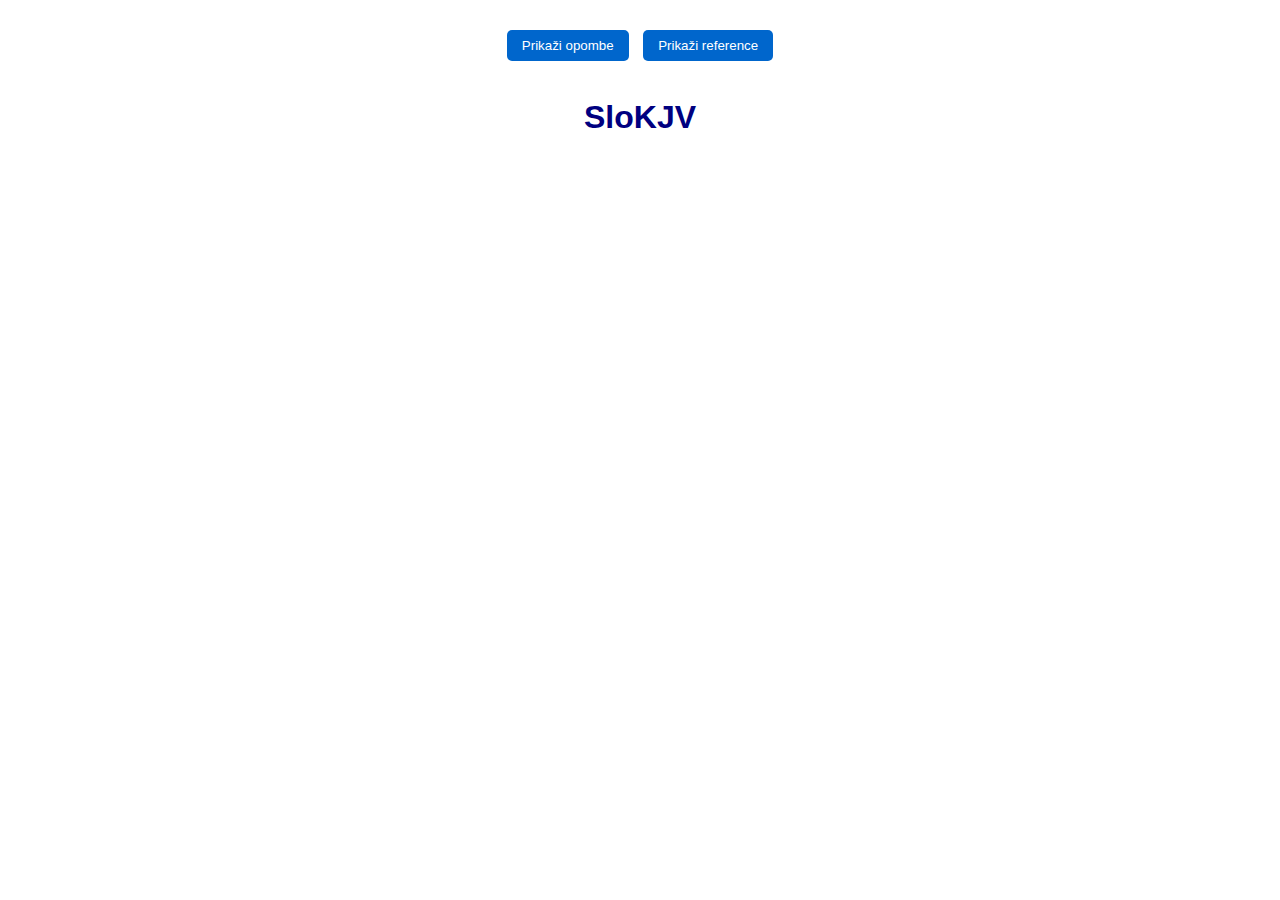
<file: index.html>
<!DOCTYPE html>
<html lang="sl">
  <head>
    <meta charset="UTF-8">
    <title>SloKJV</title>
    <style>
      body { font-family: Arial, sans-serif; line-height: 1.6; margin: 20px; }
      h1 { color: navy; text-align: center; }
      h2 { font-size: 1.4em; margin-top: 30px; color: #333; }
      h3 { font-size: 1.2em; font-style: italic; margin: 10px 0; color: #555; }
      h4 { font-size: 1.1em; font-weight: bold; margin: 15px 0; color: #444; }
      p { margin: 15px 0; text-align: justify; }
      sup { font-size: 0.8em; color: #555; vertical-align: super; }
      .note { font-size: 0.9em; color: #666; }
      .xref { font-size: 0.9em; color: #0066cc; }
      .quote-jesus { color: red; }
      .quote-other { font-style: italic; }
      i { font-style: italic; }
      b { font-weight: bold; }
      .small-caps { font-variant: small-caps; }
      .foreign { font-weight: bold; color: purple; }
      .study-container, .xref-container { position: relative; display: inline; }
      .study-ref { font-size: 0.8em; color: green; vertical-align: super; cursor: pointer; }
      .xref-ref { font-size: 0.8em; color: #666; vertical-align: sub; cursor: pointer; }
      .study-note { font-size: 0.9em; color: green; }
      .xref-note { font-size: 0.9em; color: #666; }
      .study-note.hidden, .xref-note.hidden { display: none; }
      .poetry { margin: 15px 0; }
      .poetry-line { margin-left: 20px; }
      .study-container:hover .study-note.hidden, .xref-container:hover .xref-note.hidden {
        display: inline-block;
        position: absolute;
        background-color: #f9f9f9;
        border: 1px solid #ccc;
        padding: 5px;
        z-index: 10;
        white-space: nowrap;
        top: -2em;
        left: 1em;
      }
      button { margin: 10px 5px; padding: 8px 15px; background-color: #0066cc; color: white; border: none; border-radius: 5px; cursor: pointer; }
      button:hover { background-color: #005bb5; }
      @media print {
        button { display: none; }
        .study-note.hidden, .xref-note.hidden { display: inline-block; }
      }
    </style>
    <script>
      function toggleStudyNotes() {
        const notes = document.querySelectorAll('.study-note');
        const button = document.getElementById('toggle-study');
        notes.forEach(note => note.classList.toggle('hidden'));
        button.textContent = button.textContent === 'Prikaži opombe' ? 'Skrij opombe' : 'Prikaži opombe';
      }
      function toggleXrefs() {
        const xrefs = document.querySelectorAll('.xref-note');
        const button = document.getElementById('toggle-xrefs');
        xrefs.forEach(xref => xref.classList.toggle('hidden'));
        button.textContent = button.textContent === 'Prikaži reference' ? 'Skrij reference' : 'Prikaži reference';
      }
      window.onload = function() {
        document.querySelectorAll('.study-note, .xref-note').forEach(note => note.classList.add('hidden'));
      };
    </script>
  </head>
  <body>
    <div style="text-align: center;">
      <button id="toggle-study" onclick="toggleStudyNotes()">Prikaži opombe</button>
      <button id="toggle-xrefs" onclick="toggleXrefs()">Prikaži reference</button>
    </div>
    <h1>SloKJV</h1>
  </body>
</html>
</file>
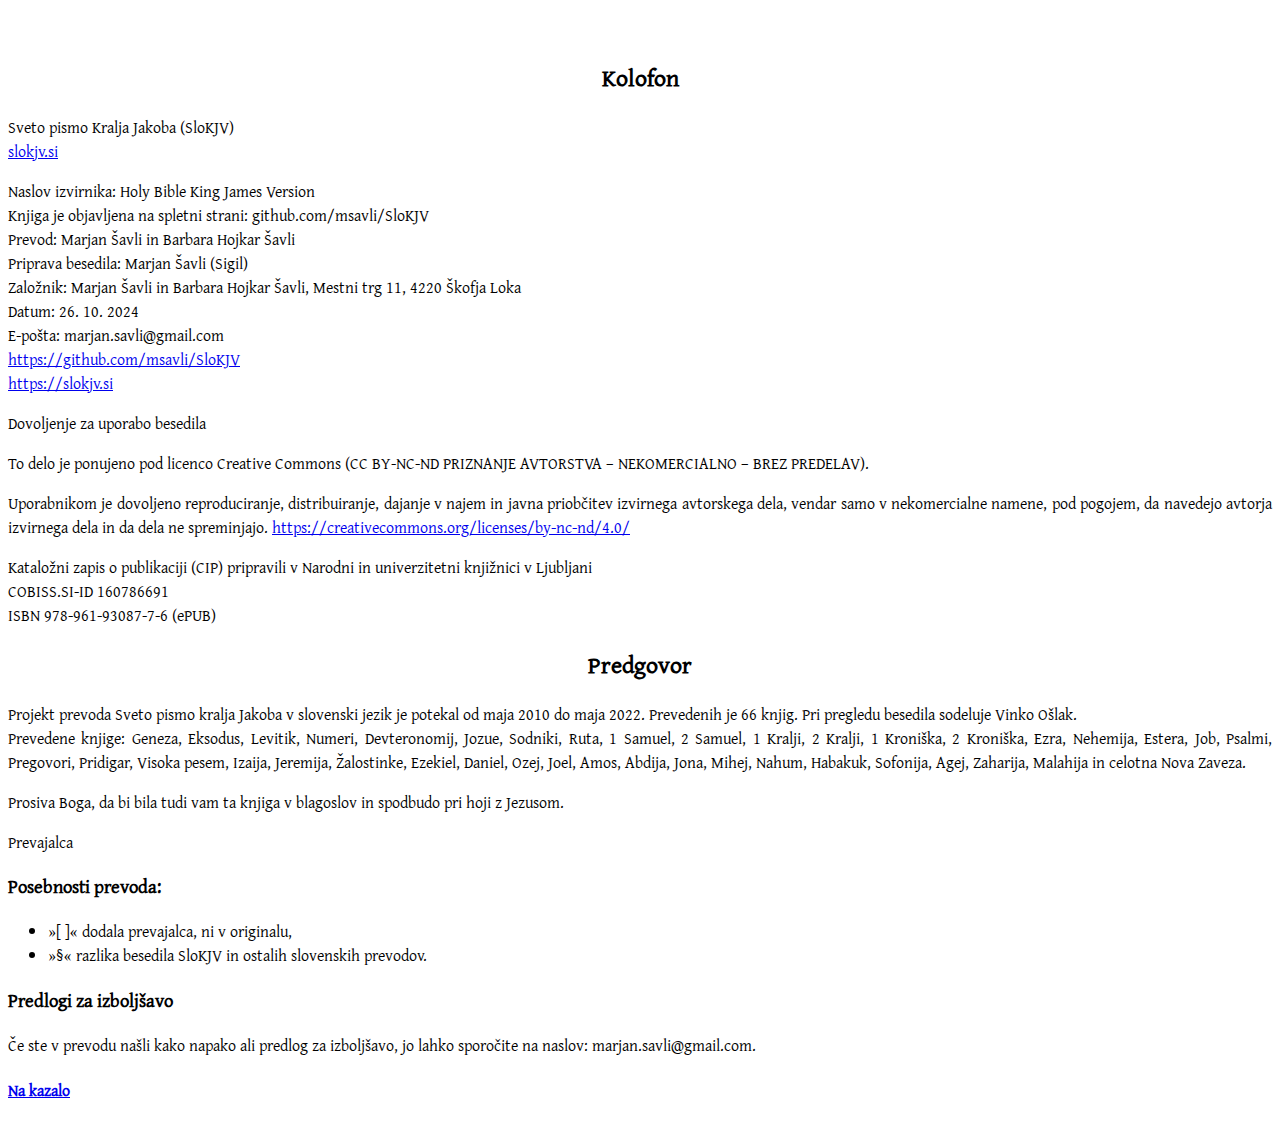
<file: ePUB/html/02-foreword.html>
<?xml version="1.0" encoding="utf-8"?>
<!DOCTYPE html PUBLIC "-//W3C//DTD XHTML 1.1//EN"
  "http://www.w3.org/TR/xhtml11/DTD/xhtml11.dtd">

<html xmlns="http://www.w3.org/1999/xhtml" xmlns:epub="http://www.idpf.org/2007/ops">
<head>
  <title>Kolofon in Predgovor</title>
<link rel="stylesheet" type="text/css" href="../Styles/style.css"/>
</head>

<body>
<p>&#160;</p>
  <h2>Kolofon</h2>
<p>Sveto pismo Kralja Jakoba (SloKJV)<br><a href="https://slokjv.si">slokjv.si</a></p>

<p>Naslov izvirnika: Holy Bible King James Version<br>
   Knjiga je objavljena na spletni strani: github.com/msavli/SloKJV<br>
   Prevod: Marjan Šavli in Barbara Hojkar Šavli<br>
   Priprava besedila: Marjan Šavli (Sigil)<br>
   Založnik: Marjan Šavli in Barbara Hojkar Šavli, Mestni trg 11, 4220 Škofja Loka<br>
   Datum: 26. 10. 2024<br>
   E-pošta: marjan.savli@gmail.com<br>
   <a href="https://github.com/msavli/SloKJV">https://github.com/msavli/SloKJV</a><br>
   <a href="https://slokjv.si">https://slokjv.si</a></p>

<p>Dovoljenje za uporabo besedila</p>
<p>To delo je ponujeno pod licenco Creative Commons (CC BY-NC-ND PRIZNANJE AVTORSTVA – NEKOMERCIALNO – BREZ PREDELAV).<br>
<p>Uporabnikom je dovoljeno reproduciranje, distribuiranje, dajanje v najem in javna priobčitev izvirnega avtorskega dela, vendar samo v nekomercialne namene, pod pogojem, da navedejo avtorja izvirnega dela in da dela ne spreminjajo. <a href="https://creativecommons.org/licenses/by-nc-nd/4.0/">https://creativecommons.org/licenses/by-nc-nd/4.0/</a></p>
<p></p>
<p>Kataložni zapis o publikaciji (CIP) pripravili v Narodni in univerzitetni knjižnici v Ljubljani<br>
   COBISS.SI-ID 160786691<br>
   ISBN 978-961-93087-7-6 (ePUB)</p>
<p></p>
<span style="page-break-after: always"></span>
  <h2>Predgovor</h2>
<p>Projekt prevoda Sveto pismo kralja Jakoba v slovenski jezik je potekal od maja 2010 do maja 2022. Prevedenih je 66 knjig. Pri pregledu besedila sodeluje Vinko Ošlak.<br>
   Prevedene knjige: Geneza, Eksodus, Levitik, Numeri, Devteronomij, Jozue, Sodniki, Ruta, 1 Samuel, 2 Samuel, 1 Kralji, 2 Kralji, 1 Kroniška, 2 Kroniška, Ezra, Nehemija, Estera, Job, Psalmi, Pregovori, Pridigar, Visoka pesem, Izaija, Jeremija, Žalostinke, Ezekiel, Daniel, Ozej, Joel, Amos, Abdija, Jona, Mihej, Nahum, Habakuk, Sofonija, Agej, Zaharija, Malahija in celotna Nova Zaveza.</p>
<p>Prosiva Boga, da bi bila tudi vam ta knjiga v blagoslov in spodbudo pri hoji z Jezusom.</p>
<p></p>
<p class="right-align">Prevajalca</p>
<p></p>
<h3>Posebnosti prevoda:</h3>
    <ul>
        <li>»[ ]« dodala prevajalca, ni v originalu,</li>
        <li>»§« razlika besedila SloKJV in ostalih slovenskih prevodov.</li>
    </ul>

<h3>Predlogi za izboljšavo</h3>
<p>Če ste v prevodu našli kako napako ali predlog za izboljšavo, jo lahko sporočite na naslov: marjan.savli@gmail.com.</p>

<h4><a href="01-toc.html">Na kazalo</a></h4>
<span style="page-break-after: always"></span>
</body>
</html>
</file>
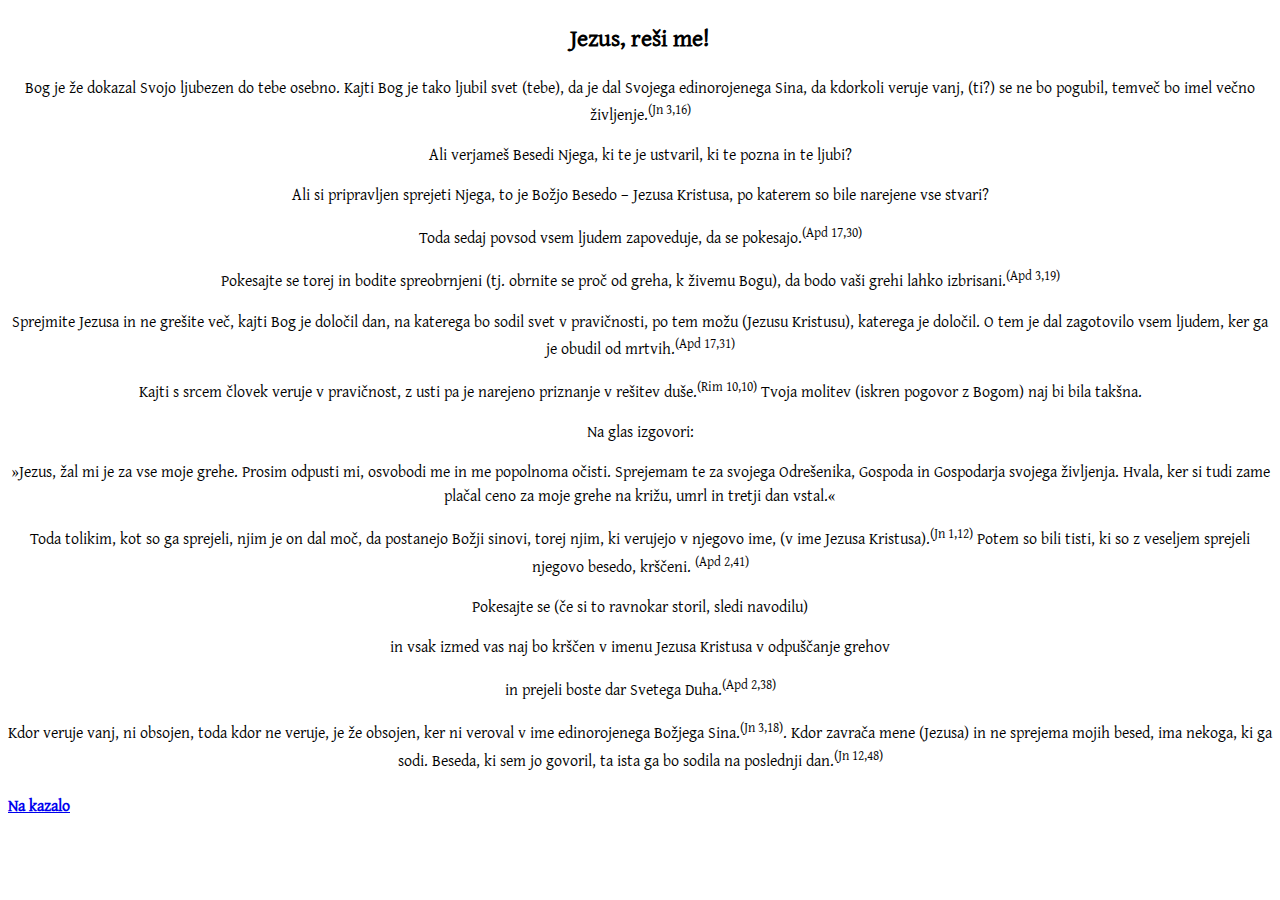
<file: ePUB/html/03-jezus.html>
<?xml version="1.0" encoding="utf-8"?>
<!DOCTYPE html PUBLIC "-//W3C//DTD XHTML 1.1//EN"
  "http://www.w3.org/TR/xhtml11/DTD/xhtml11.dtd">

<html xmlns="http://www.w3.org/1999/xhtml" xmlns:epub="http://www.idpf.org/2007/ops">
<head>
  <title>Jezus</title>
<link rel="stylesheet" type="text/css" href="../Styles/style.css"/>
</head>

<body>
<span style="page-break-after: always"></span>
<h2 class="center-text">Jezus, reši me!</h2>
<p class="center-text">Bog je že dokazal Svojo ljubezen do tebe osebno. Kajti Bog je tako ljubil svet (tebe), da je dal Svojega edinorojenega Sina, da kdorkoli veruje vanj, (ti?) se ne bo pogubil, temveč bo imel večno življenje.<sup>(Jn&#160;3,16)</sup></p>
<p class="center-text">Ali verjameš Besedi Njega, ki te je ustvaril, ki te pozna in te ljubi?</p>
<p class="center-text">Ali si pripravljen sprejeti Njega, to je Božjo Besedo – Jezusa Kristusa, po katerem so bile narejene vse stvari?</p>
<p class="center-text">Toda sedaj povsod vsem ljudem zapoveduje, da se pokesajo.<sup>(Apd&#160;17,30)</sup></p>
<p class="center-text">Pokesajte se torej in bodite spreobrnjeni (tj. obrnite se proč od greha, k živemu Bogu), da bodo vaši grehi lahko izbrisani.<sup>(Apd&#160;3,19)</sup></p>
<p class="center-text">Sprejmite Jezusa in ne grešite več, kajti Bog je določil dan, na katerega bo sodil svet v pravičnosti, po tem možu (Jezusu Kristusu), katerega je določil. O tem je dal zagotovilo vsem ljudem, ker ga je obudil od mrtvih.<sup>(Apd&#160;17,31)</sup></p>
<p class="center-text">Kajti s srcem človek veruje v pravičnost, z usti pa je narejeno priznanje v rešitev duše.<sup>(Rim&#160;10,10)</sup> Tvoja molitev (iskren pogovor z Bogom) naj bi bila takšna.</p>
<p class="center-text">Na glas izgovori:</p>
<p class="center-text">»Jezus, žal mi je za vse moje grehe. Prosim odpusti mi, osvobodi me in me popolnoma očisti. Sprejemam te  za svojega Odrešenika, Gospoda in Gospodarja svojega življenja. Hvala, ker si tudi zame plačal ceno za moje grehe na križu, umrl in tretji dan vstal.«</p>
<p></p>
<p class="center-text">Toda tolikim, kot so ga sprejeli, njim je on dal moč, da postanejo Božji sinovi, torej njim, ki verujejo v njegovo ime, (v ime Jezusa Kristusa).<sup>(Jn&#160;1,12)</sup> Potem so bili tisti, ki so z veseljem sprejeli njegovo besedo, krščeni. <sup>(Apd&#160;2,41)</sup></p>
<p class="center-text">Pokesajte se (če si to ravnokar storil, sledi navodilu)</p>
<p class="center-text">in vsak izmed vas naj bo krščen v imenu Jezusa Kristusa v odpuščanje grehov</p>
<p class="center-text">in prejeli boste dar Svetega Duha.<sup>(Apd&#160;2,38)</sup></p>
<p class="center-text">Kdor veruje vanj, ni obsojen, toda kdor ne veruje, je že obsojen, ker ni veroval v ime edinorojenega Božjega Sina.<sup>(Jn&#160;3,18)</sup>. Kdor zavrača mene (Jezusa) in ne sprejema mojih besed, ima nekoga, ki ga sodi. Beseda, ki sem jo govoril, ta ista ga bo sodila na poslednji dan.<sup>(Jn&#160;12,48)</sup></p>
<h4><a href="01-toc.html">Na kazalo</a></h4>
<span style="page-break-after: always"></span>
</body>
</html>
</file>
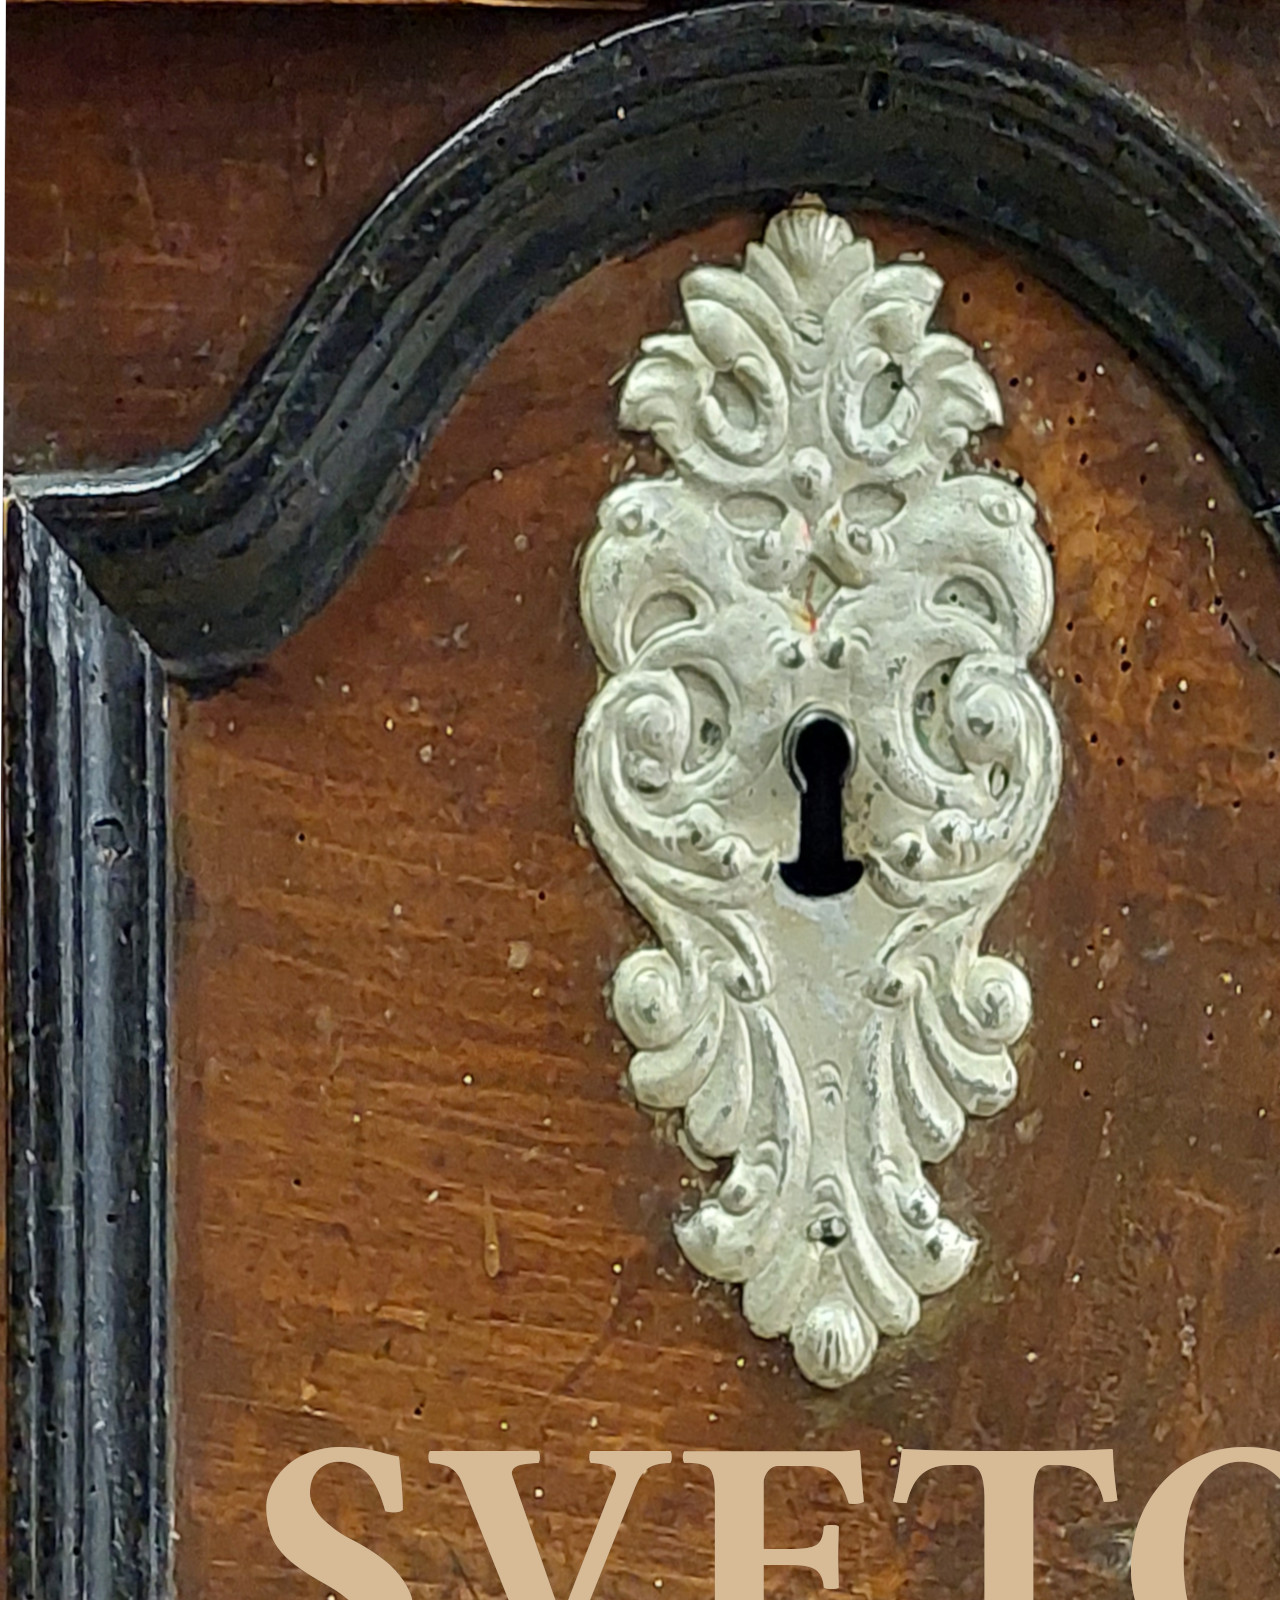
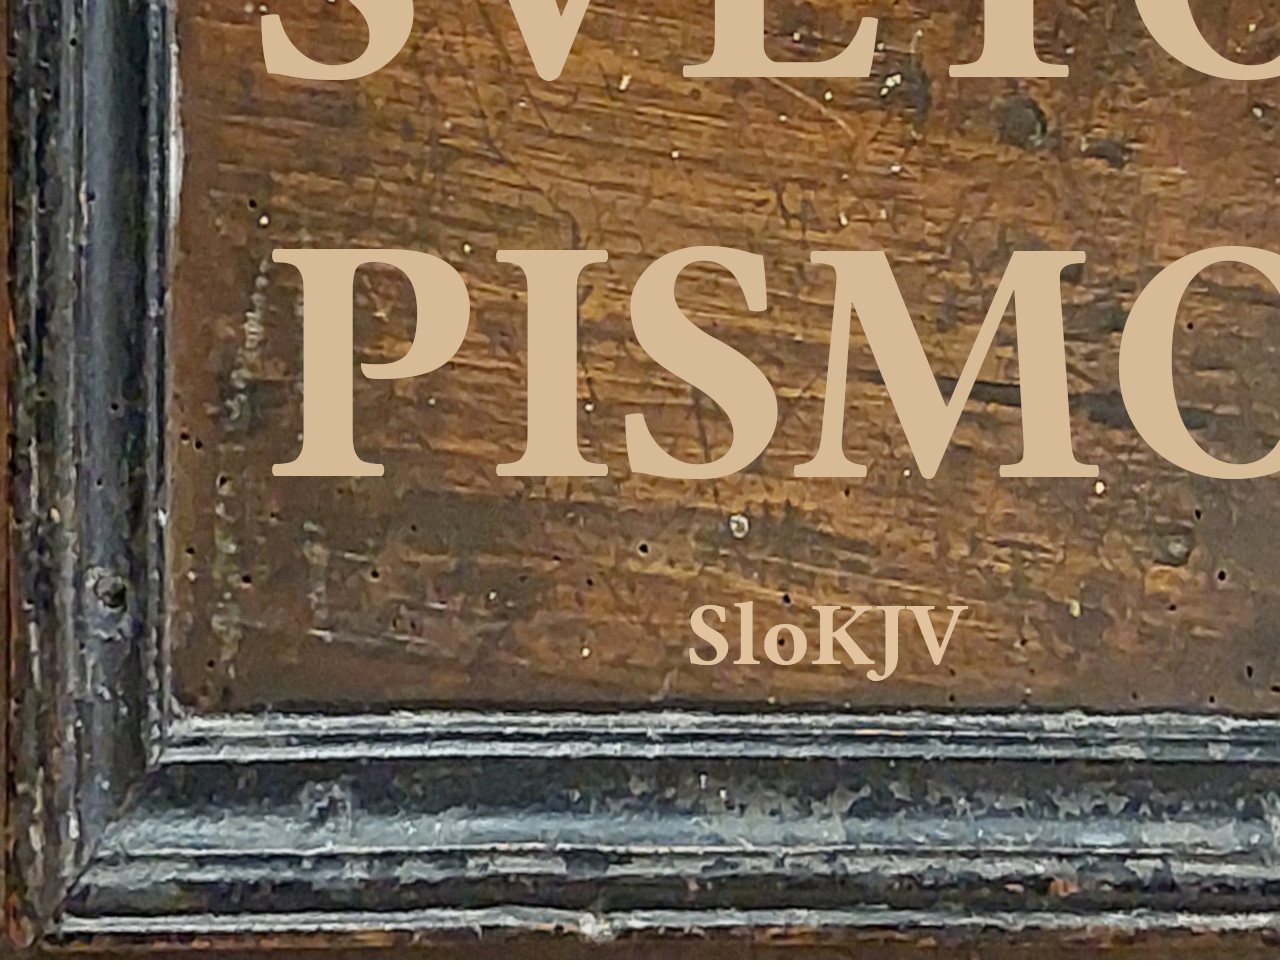
<file: ePUB/templates/cover.html>
<?xml version="1.0" encoding="utf-8"?>
<!DOCTYPE html PUBLIC "-//W3C//DTD XHTML 1.1//EN"
  "http://www.w3.org/TR/xhtml11/DTD/xhtml11.dtd">

<html xmlns="http://www.w3.org/1999/xhtml">
<head>
	<title>Naslovnica</title>
	<link rel="stylesheet" type="text/css" href="../Styles/style.css"/>
</head>

<body class="cover">
	<p class="cover">
		<img class="cover" alt="Cover" src="../Images/cover.jpg"/>
	</p>
</body>
</html>
</file>
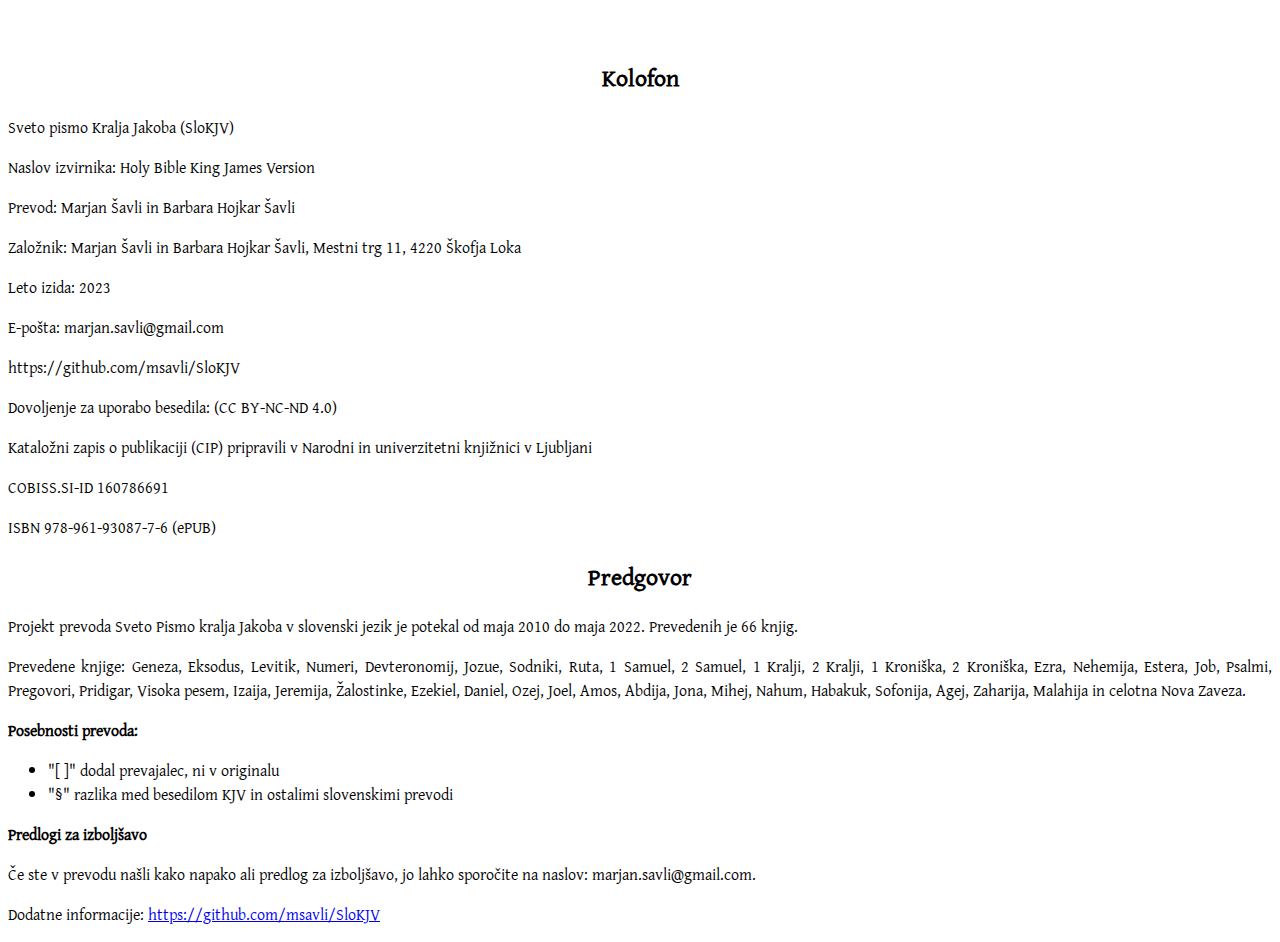
<file: ePUB/templates/Foreword.html>
<?xml version="1.0" encoding="utf-8"?>
<!DOCTYPE html PUBLIC "-//W3C//DTD XHTML 1.1//EN"
  "http://www.w3.org/TR/xhtml11/DTD/xhtml11.dtd">

<html xmlns="http://www.w3.org/1999/xhtml" xmlns:epub="http://www.idpf.org/2007/ops">
<head>
  <title>Kolofon in Predgovor</title>
<link rel="stylesheet" type="text/css" href="../Styles/style.css"/>
</head>

<body>
<p>&#160;</p>
  <h2>Kolofon</h2>
<p>Sveto pismo Kralja Jakoba (SloKJV)</p>
<p>Naslov izvirnika: Holy Bible King James Version</p>
<p>Prevod: Marjan Šavli in Barbara Hojkar Šavli</p>
<p>Založnik: Marjan Šavli in Barbara Hojkar Šavli, Mestni trg 11, 4220 Škofja Loka</p>
<p>Leto izida: 2023</p>
<p>E-pošta: marjan.savli@gmail.com</p>
<p>https://github.com/msavli/SloKJV</p>
<p>Dovoljenje za uporabo besedila: (CC BY-NC-ND 4.0)</p>
<p></p>
<p></p>
<p>Kataložni zapis o publikaciji (CIP) pripravili v Narodni in univerzitetni knjižnici v Ljubljani</p>
<p>COBISS.SI-ID 160786691</p>
<p>ISBN 978-961-93087-7-6 (ePUB)</p>
<p></p>
<p></p>
  <h2>Predgovor</h2>
<p>Projekt prevoda Sveto Pismo kralja Jakoba v slovenski jezik je potekal od maja 2010 do maja 2022. Prevedenih je 66 knjig.</p>
<p>Prevedene knjige: Geneza, Eksodus, Levitik, Numeri, Devteronomij, Jozue, Sodniki, Ruta, 1 Samuel, 2 Samuel, 1 Kralji, 2 Kralji, 1 Kroniška, 2 Kroniška, Ezra, Nehemija, Estera, Job, Psalmi, Pregovori, Pridigar, Visoka pesem, Izaija, Jeremija, Žalostinke, Ezekiel, Daniel, Ozej, Joel, Amos, Abdija, Jona, Mihej, Nahum, Habakuk, Sofonija, Agej, Zaharija, Malahija in celotna Nova Zaveza.</p>
<b><p>Posebnosti prevoda:</p></b>
    <ul>
        <li>"[ ]" dodal prevajalec, ni v originalu</li>
        <li>"§" razlika med besedilom KJV in ostalimi slovenskimi prevodi</li>
    </ul>
<b><p>Predlogi za izboljšavo</p></b>
<p>Če ste v prevodu našli kako napako ali predlog za izboljšavo, jo lahko sporočite na naslov: marjan.savli@gmail.com.</p>
<p>Dodatne informacije: <a href="https://github.com/msavli/SloKJV">https://github.com/msavli/SloKJV</a></p>
</body>
</html>
</file>
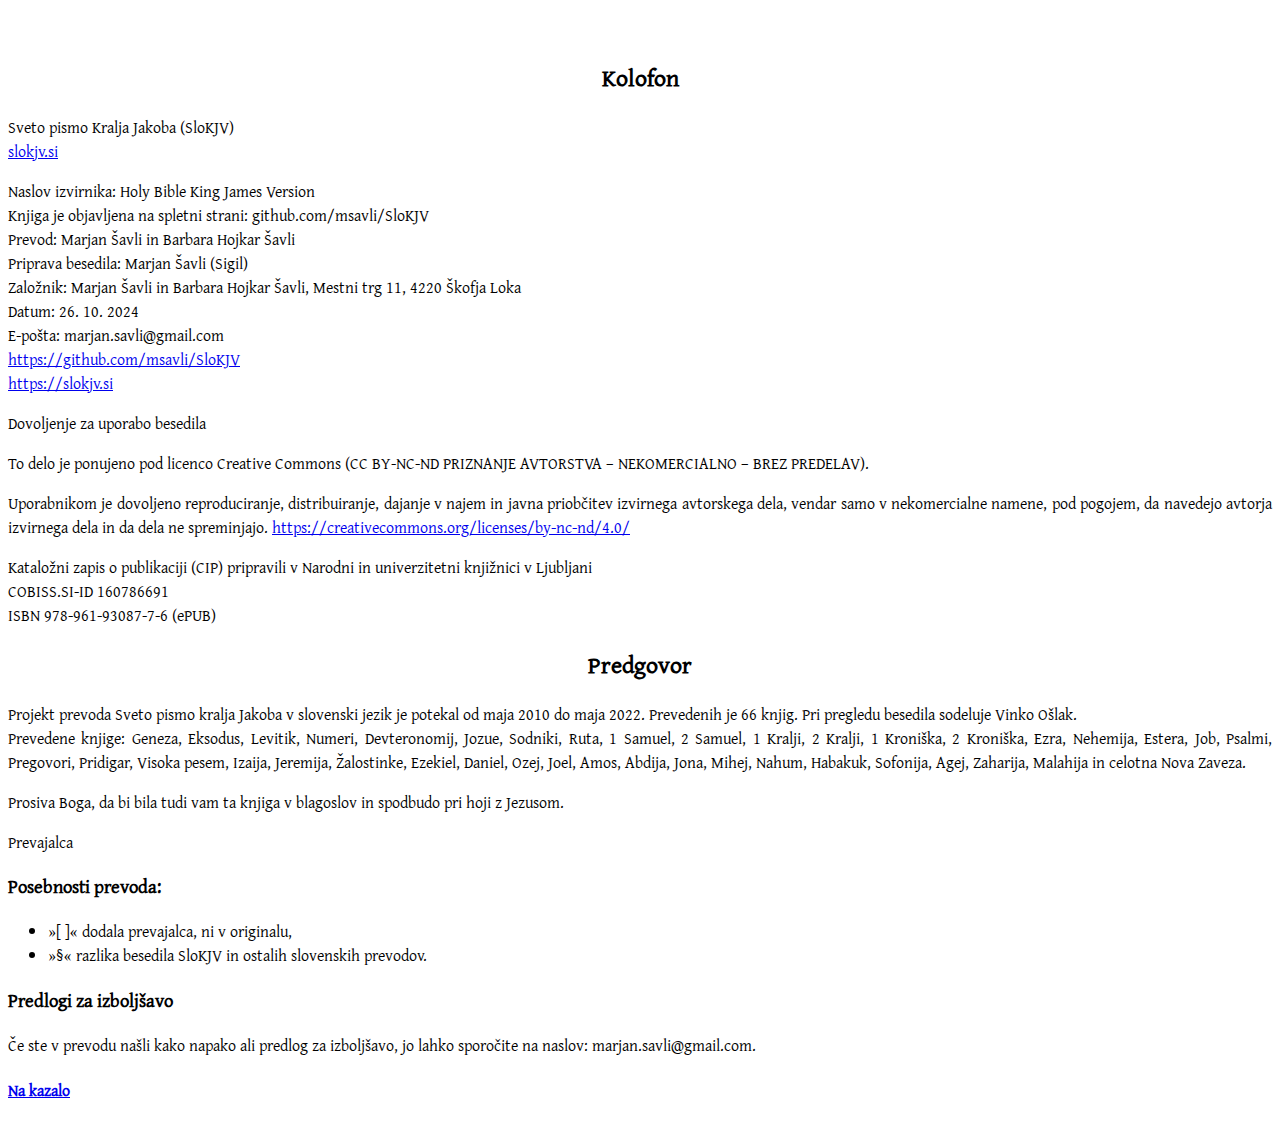
<file: ePUB/templates/foreword.html>
<?xml version="1.0" encoding="utf-8"?>
<!DOCTYPE html PUBLIC "-//W3C//DTD XHTML 1.1//EN"
  "http://www.w3.org/TR/xhtml11/DTD/xhtml11.dtd">

<html xmlns="http://www.w3.org/1999/xhtml" xmlns:epub="http://www.idpf.org/2007/ops">
<head>
  <title>Kolofon in Predgovor</title>
<link rel="stylesheet" type="text/css" href="../Styles/style.css"/>
</head>

<body>
<p>&#160;</p>
  <h2>Kolofon</h2>
<p>Sveto pismo Kralja Jakoba (SloKJV)<br><a href="https://slokjv.si">slokjv.si</a></p>

<p>Naslov izvirnika: Holy Bible King James Version<br>
   Knjiga je objavljena na spletni strani: github.com/msavli/SloKJV<br>
   Prevod: Marjan Šavli in Barbara Hojkar Šavli<br>
   Priprava besedila: Marjan Šavli (Sigil)<br>
   Založnik: Marjan Šavli in Barbara Hojkar Šavli, Mestni trg 11, 4220 Škofja Loka<br>
   Datum: 26. 10. 2024<br>
   E-pošta: marjan.savli@gmail.com<br>
   <a href="https://github.com/msavli/SloKJV">https://github.com/msavli/SloKJV</a><br>
   <a href="https://slokjv.si">https://slokjv.si</a></p>

<p>Dovoljenje za uporabo besedila</p>
<p>To delo je ponujeno pod licenco Creative Commons (CC BY-NC-ND PRIZNANJE AVTORSTVA – NEKOMERCIALNO – BREZ PREDELAV).<br>
<p>Uporabnikom je dovoljeno reproduciranje, distribuiranje, dajanje v najem in javna priobčitev izvirnega avtorskega dela, vendar samo v nekomercialne namene, pod pogojem, da navedejo avtorja izvirnega dela in da dela ne spreminjajo. <a href="https://creativecommons.org/licenses/by-nc-nd/4.0/">https://creativecommons.org/licenses/by-nc-nd/4.0/</a></p>
<p></p>
<p>Kataložni zapis o publikaciji (CIP) pripravili v Narodni in univerzitetni knjižnici v Ljubljani<br>
   COBISS.SI-ID 160786691<br>
   ISBN 978-961-93087-7-6 (ePUB)</p>
<p></p>
<span style="page-break-after: always"></span>
  <h2>Predgovor</h2>
<p>Projekt prevoda Sveto pismo kralja Jakoba v slovenski jezik je potekal od maja 2010 do maja 2022. Prevedenih je 66 knjig. Pri pregledu besedila sodeluje Vinko Ošlak.<br>
   Prevedene knjige: Geneza, Eksodus, Levitik, Numeri, Devteronomij, Jozue, Sodniki, Ruta, 1 Samuel, 2 Samuel, 1 Kralji, 2 Kralji, 1 Kroniška, 2 Kroniška, Ezra, Nehemija, Estera, Job, Psalmi, Pregovori, Pridigar, Visoka pesem, Izaija, Jeremija, Žalostinke, Ezekiel, Daniel, Ozej, Joel, Amos, Abdija, Jona, Mihej, Nahum, Habakuk, Sofonija, Agej, Zaharija, Malahija in celotna Nova Zaveza.</p>
<p>Prosiva Boga, da bi bila tudi vam ta knjiga v blagoslov in spodbudo pri hoji z Jezusom.</p>
<p></p>
<p class="right-align">Prevajalca</p>
<p></p>
<h3>Posebnosti prevoda:</h3>
    <ul>
        <li>»[ ]« dodala prevajalca, ni v originalu,</li>
        <li>»§« razlika besedila SloKJV in ostalih slovenskih prevodov.</li>
    </ul>

<h3>Predlogi za izboljšavo</h3>
<p>Če ste v prevodu našli kako napako ali predlog za izboljšavo, jo lahko sporočite na naslov: marjan.savli@gmail.com.</p>

<h4><a href="01-toc.html">Na kazalo</a></h4>
<span style="page-break-after: always"></span>
</body>
</html>
</file>
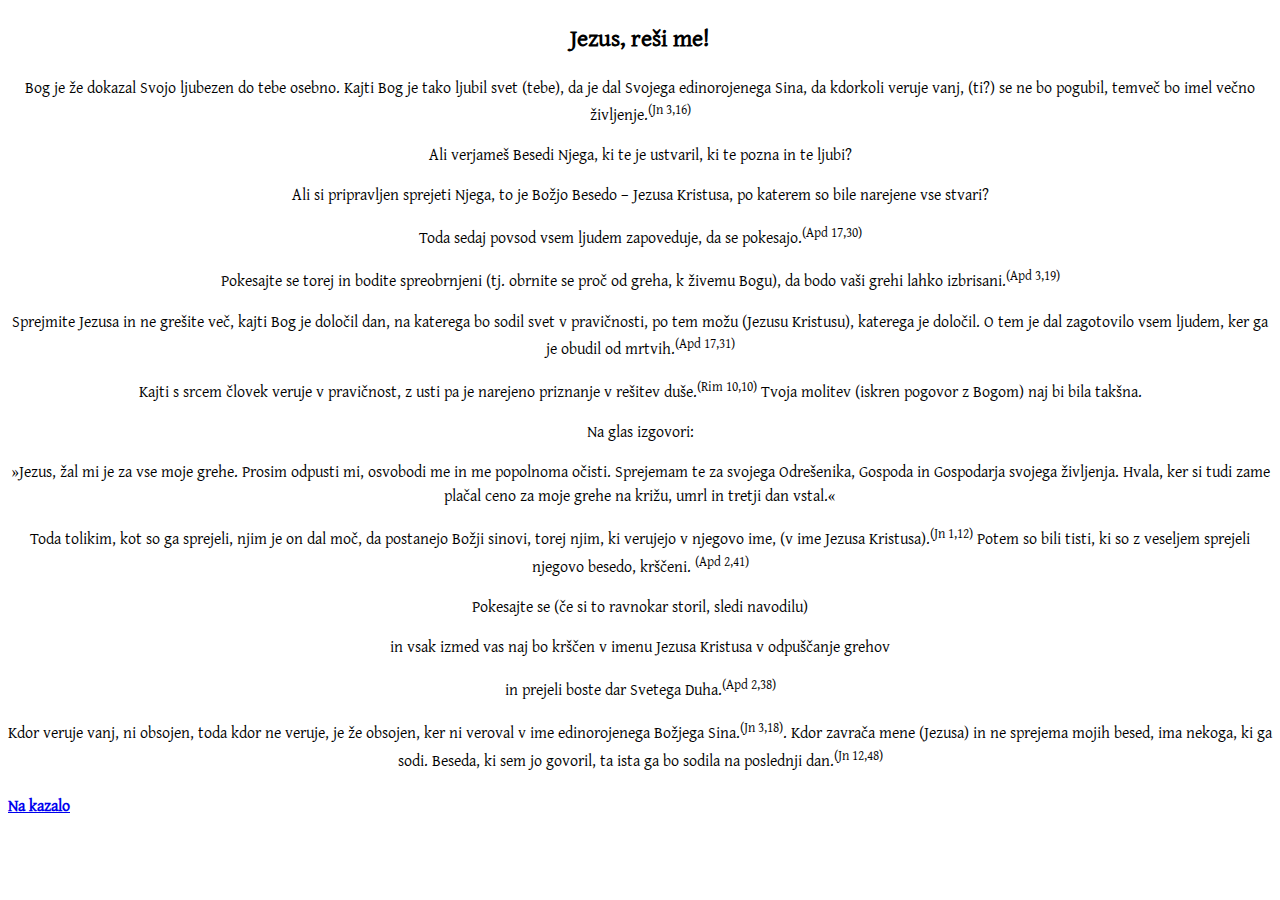
<file: ePUB/templates/jezus.html>
<?xml version="1.0" encoding="utf-8"?>
<!DOCTYPE html PUBLIC "-//W3C//DTD XHTML 1.1//EN"
  "http://www.w3.org/TR/xhtml11/DTD/xhtml11.dtd">

<html xmlns="http://www.w3.org/1999/xhtml" xmlns:epub="http://www.idpf.org/2007/ops">
<head>
  <title>Jezus</title>
<link rel="stylesheet" type="text/css" href="../Styles/style.css"/>
</head>

<body>
<span style="page-break-after: always"></span>
<h2 class="center-text">Jezus, reši me!</h2>
<p class="center-text">Bog je že dokazal Svojo ljubezen do tebe osebno. Kajti Bog je tako ljubil svet (tebe), da je dal Svojega edinorojenega Sina, da kdorkoli veruje vanj, (ti?) se ne bo pogubil, temveč bo imel večno življenje.<sup>(Jn&#160;3,16)</sup></p>
<p class="center-text">Ali verjameš Besedi Njega, ki te je ustvaril, ki te pozna in te ljubi?</p>
<p class="center-text">Ali si pripravljen sprejeti Njega, to je Božjo Besedo – Jezusa Kristusa, po katerem so bile narejene vse stvari?</p>
<p class="center-text">Toda sedaj povsod vsem ljudem zapoveduje, da se pokesajo.<sup>(Apd&#160;17,30)</sup></p>
<p class="center-text">Pokesajte se torej in bodite spreobrnjeni (tj. obrnite se proč od greha, k živemu Bogu), da bodo vaši grehi lahko izbrisani.<sup>(Apd&#160;3,19)</sup></p>
<p class="center-text">Sprejmite Jezusa in ne grešite več, kajti Bog je določil dan, na katerega bo sodil svet v pravičnosti, po tem možu (Jezusu Kristusu), katerega je določil. O tem je dal zagotovilo vsem ljudem, ker ga je obudil od mrtvih.<sup>(Apd&#160;17,31)</sup></p>
<p class="center-text">Kajti s srcem človek veruje v pravičnost, z usti pa je narejeno priznanje v rešitev duše.<sup>(Rim&#160;10,10)</sup> Tvoja molitev (iskren pogovor z Bogom) naj bi bila takšna.</p>
<p class="center-text">Na glas izgovori:</p>
<p class="center-text">»Jezus, žal mi je za vse moje grehe. Prosim odpusti mi, osvobodi me in me popolnoma očisti. Sprejemam te  za svojega Odrešenika, Gospoda in Gospodarja svojega življenja. Hvala, ker si tudi zame plačal ceno za moje grehe na križu, umrl in tretji dan vstal.«</p>
<p></p>
<p class="center-text">Toda tolikim, kot so ga sprejeli, njim je on dal moč, da postanejo Božji sinovi, torej njim, ki verujejo v njegovo ime, (v ime Jezusa Kristusa).<sup>(Jn&#160;1,12)</sup> Potem so bili tisti, ki so z veseljem sprejeli njegovo besedo, krščeni. <sup>(Apd&#160;2,41)</sup></p>
<p class="center-text">Pokesajte se (če si to ravnokar storil, sledi navodilu)</p>
<p class="center-text">in vsak izmed vas naj bo krščen v imenu Jezusa Kristusa v odpuščanje grehov</p>
<p class="center-text">in prejeli boste dar Svetega Duha.<sup>(Apd&#160;2,38)</sup></p>
<p class="center-text">Kdor veruje vanj, ni obsojen, toda kdor ne veruje, je že obsojen, ker ni veroval v ime edinorojenega Božjega Sina.<sup>(Jn&#160;3,18)</sup>. Kdor zavrača mene (Jezusa) in ne sprejema mojih besed, ima nekoga, ki ga sodi. Beseda, ki sem jo govoril, ta ista ga bo sodila na poslednji dan.<sup>(Jn&#160;12,48)</sup></p>
<h4><a href="01-toc.html">Na kazalo</a></h4>
<span style="page-break-after: always"></span>
</body>
</html>
</file>
<file: ePUB/Styles/style.css>
.verseNbr{
  font-size:60%;
  font-weight: bold;
  display:inline-block;
  vertical-align: text-top;

}

@font-face {
  font-family: "Gentium Plus"; 
  src: url("../Fonts/GentiumPlus-Regular.ttf");
}

body {
    font-family: "Gentium Plus"; 
}

/* Styles for cover.xhtml */
body.cover {
	margin: 0;
	padding: 0;
	text-align: center;
}
p.cover {
	margin: 0;
	padding: 0;
	text-align: center;
}
img.cover {
	height: 100%;
	margin: 0;
	padding: 0;
}

H1 {
	width: 100%;
	text-align: center;
}

H2 {
	width: 100%;	
	text-align: center;
}

/* Odstavek v kazalu */
.chapter-link {
  padding-left: 20px; /* Adjust the value as needed */
  display: inline-block;
}

.center-text {
    text-align: center;
}

body:not(.cover) {
    text-align: justify;
}

/* Lepše poglavja v kazalu */
ul ul {
    margin: 0.3em 0 0.5em 1.5em;
    font-size: 90%;
}
ul ul li {
    display: inline;
    margin-right: 0.5em;
}
ul ul li:not(:last-child)::after {
    content: " · ";
    margin-left: 0.5em;
}

sup.footnote {
    font-size: 60%;
    vertical-align: super;
    color: blue;
    cursor: pointer;
}
div.footnote {
    font-size: 85%;
    margin: 1em 0;
    padding: 0.5em;
    border-top: 1px solid #ccc;
}
</file>
